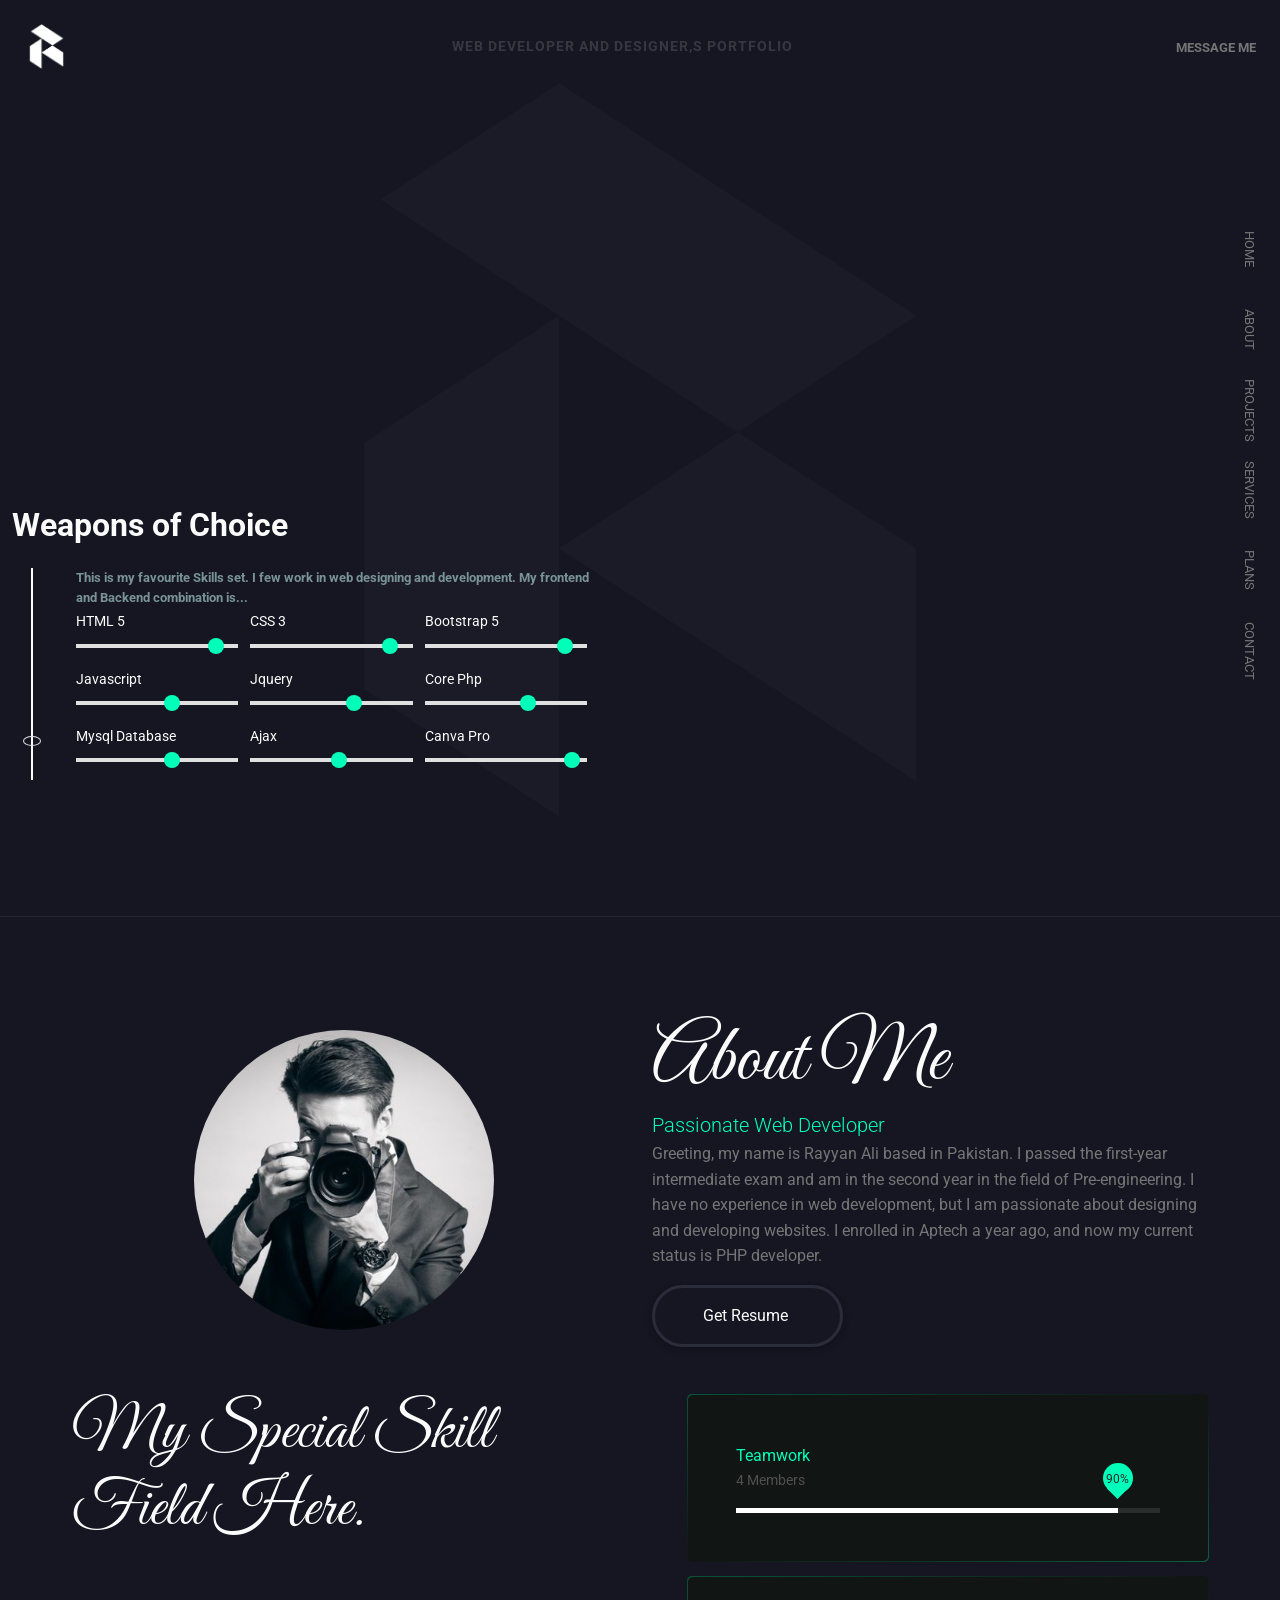
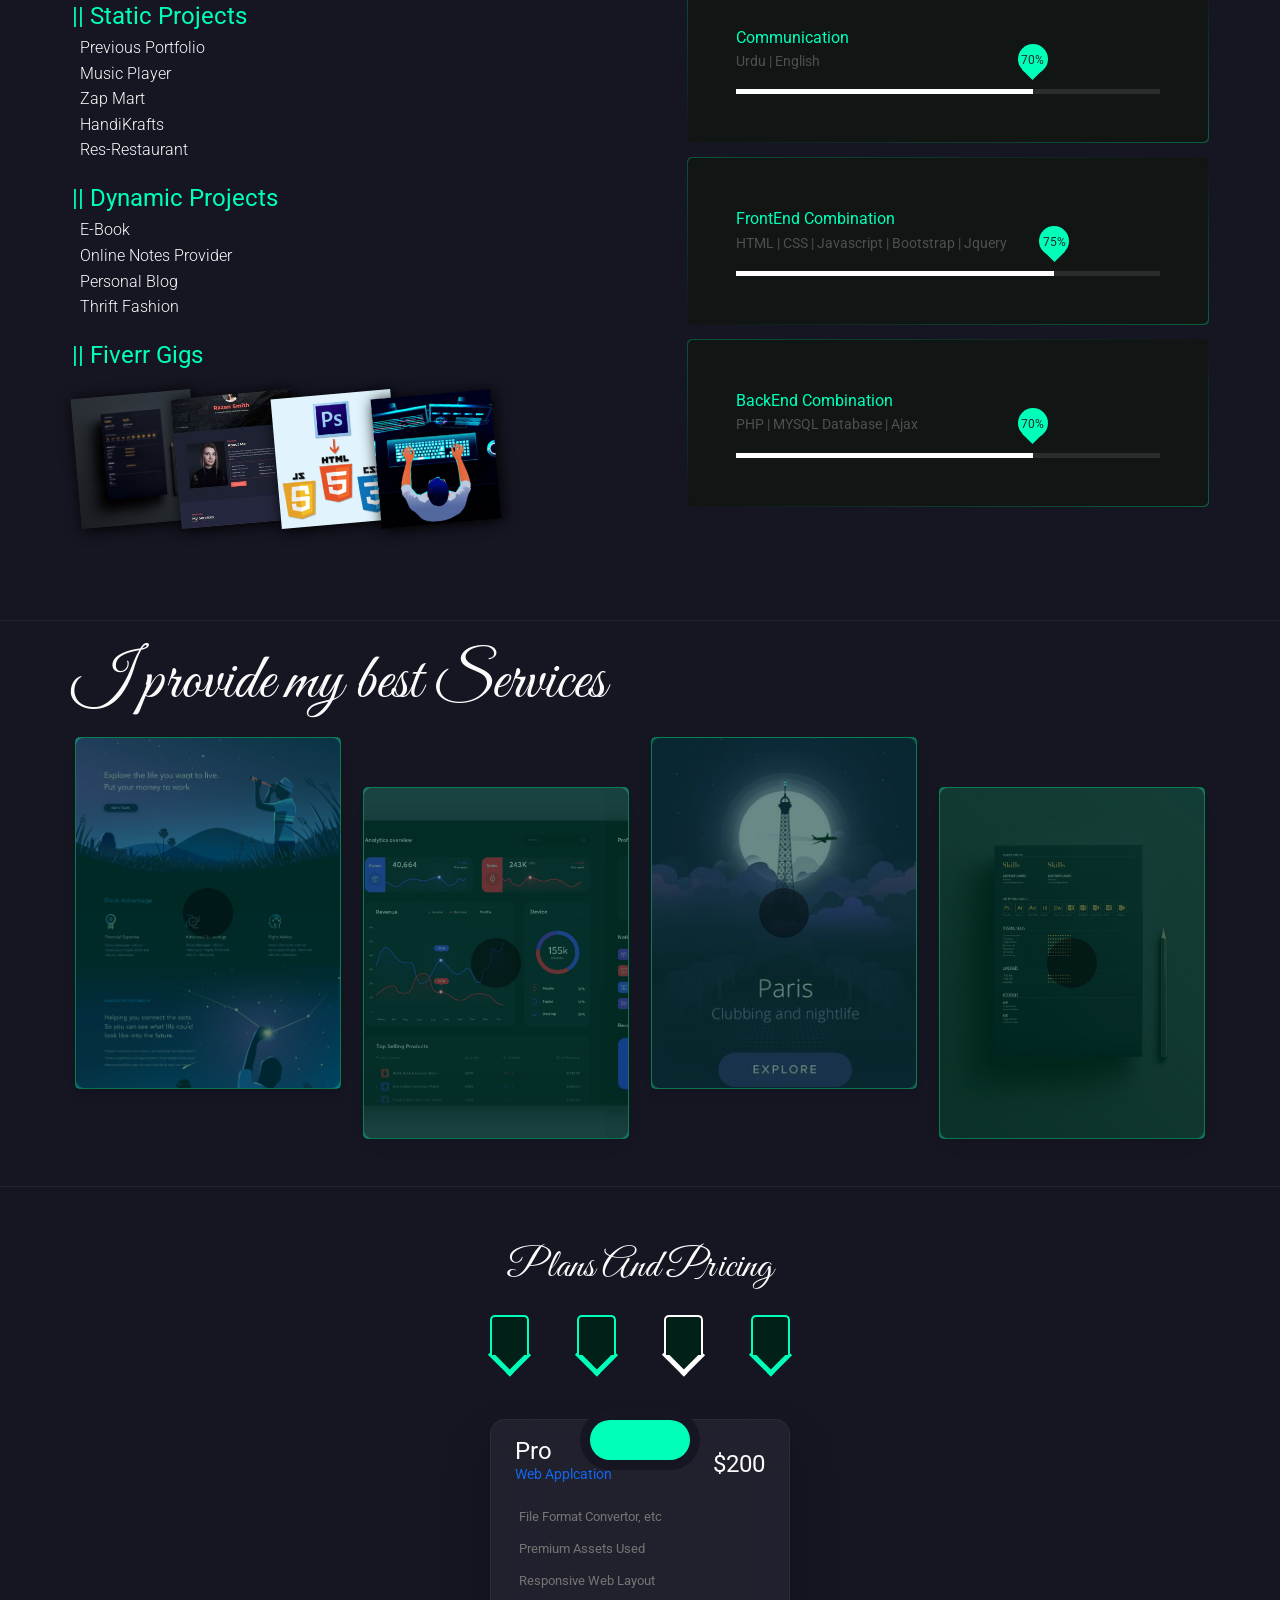
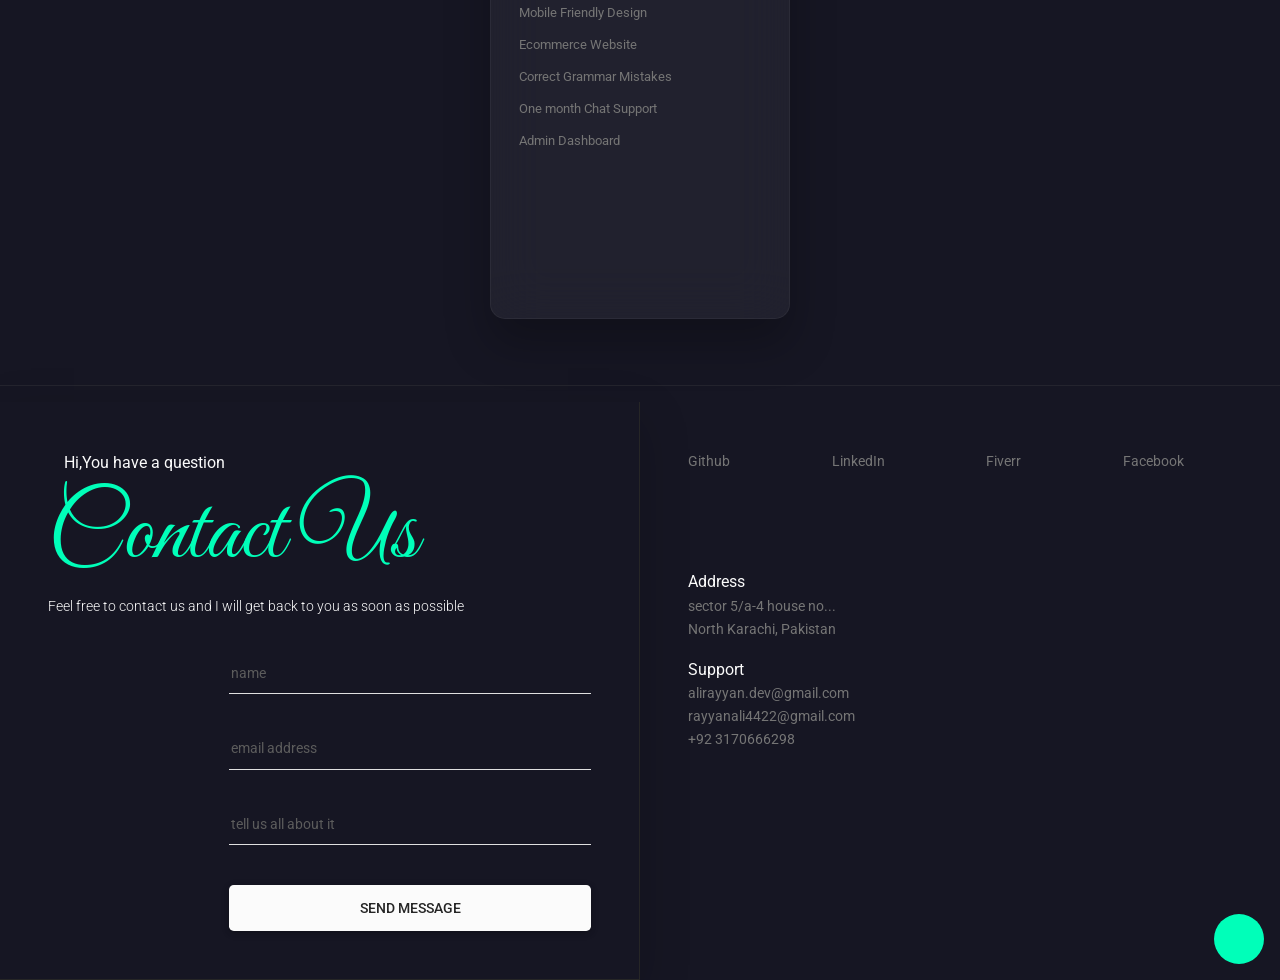
<file: index.html>
<!DOCTYPE html>
<html lang="en">

<head>
    <meta charset="UTF-8">
    <meta http-equiv="X-UA-Compatible" content="IE=edge">
    <meta name="viewport" content="width=device-width, initial-scale=1.0">
    <!-- bootstrap link -->
    <link href="https://cdn.jsdelivr.net/npm/bootstrap@5.2.1/dist/css/bootstrap.min.css" rel="stylesheet"
        integrity="sha384-iYQeCzEYFbKjA/T2uDLTpkwGzCiq6soy8tYaI1GyVh/UjpbCx/TYkiZhlZB6+fzT" crossorigin="anonymous">
    <!-- bootstrap ui kit link -->
    <link href="https://fonts.googleapis.com/css2?family=Roboto:wght@100;300;400;500;700;900&display=swap"
        rel="stylesheet">
    <link href="https://fonts.googleapis.com/css2?family=Great+Vibes&display=swap" rel="stylesheet">
    <link rel="stylesheet" href="./assets/mdbootstrap/css/mdb.min.css">
    <link rel="stylesheet" href="https://site-assets.fontawesome.com/releases/v6.2.0/css/all.css">
    <script src="https://cdnjs.cloudflare.com/ajax/libs/jquery/3.6.1/jquery.min.js"
        integrity="sha512-aVKKRRi/Q/YV+4mjoKBsE4x3H+BkegoM/em46NNlCqNTmUYADjBbeNefNxYV7giUp0VxICtqdrbqU7iVaeZNXA=="
        crossorigin="anonymous" referrerpolicy="no-referrer"></script>
    <title>Portfolio</title>
    <link rel="stylesheet" href="style.css">
</head>
<body>
        <!-- preivew not available popup -->
        <div class="preview w-100 vh-100 position-fixed" style="z-index: 99999 !important;">
            <div class="popup bg-light col-4 rounded">
               <i style="cursor: pointer;" class="preview_cross float-end fa-light text-primary fa-xmark fs-5  p-2 me-1"></i>
               <div class=" my-5 text-center">
                <p class="mb-0 pb-0  text-dark">Project preview could not available</p>
                <p class="  text-dark">My work on this project is not complete. </p>
               </div>
                <div class="position-absolute bottom-0 start-0 w-100 text-end border-top">
                    <button class="btn shadow-0 text-primary py-3  preview_cross">Go Back</button>
                </div>
            </div>
        </div>
    <nav  style="z-index: 99999;"
        class="d-flex top-nav  align-items-center justify-content-between m-0 p-4 position-absolute  top-0 start-0 end-0">
        <div class=""><img width="45px" src="./assets/Images/logo.png" alt=""></div>
        <div class="d-none d-sm-block"> <a class="nav-link  fw-bold text-uppercase fs-7 "
                style="letter-spacing: 1px;color: #ffffff25 !important;" aria-current="page">Web Developer and
                Designer,s Portfolio</a></div>
        <div class="d-none d-sm-block">
            <a href="#contact" class="text-muted fw-bold  text-uppercase fs-8 ">message me</a>
        </div>
        <div class="d-block d-sm-none " id="navigation"><i id="cross" class="fa-solid fa-bars fs-4 text-muted"></i>
        </div>

    </nav>
    <div id="navbar" class="end-0 right_div position-fixed" style="z-index: 9999;">

        <ul
            class="text-light p-0 m-0 list-unstyled d-flex align-items-center flex-column justify-content-center vh-100">
            <li style="transform:rotate(90deg);margin-bottom:60px;" class=" fs-8 "><a href="#home"
                    class="text-muted">HOME</a></li>
            <li style="transform:rotate(90deg);margin-bottom:60px;" class=" fs-8"><a href="#about"
                    class="text-muted">ABOUT</a></li>
            <li style="transform:rotate(90deg);margin-bottom:60px;" class=" fs-8 "><a href="#project"
                    class="text-muted">PROJECTS</a></li>
            <li style="transform:rotate(90deg);margin-bottom:60px;" class=" fs-8 "><a href="#service"
                    class="text-muted">SERVICES</a></li>
            <li style="transform:rotate(90deg);margin-bottom:60px;" class=" fs-8 "><a href="#plan"
                    class="text-muted">PLANS</a></li>
            <li style="transform:rotate(90deg);" class=" fs-8"><a href="#contact" class="text-muted">CONTACT</a></li>
        </ul>
    </div>

    <div id="home" class="m-0 d-flex ">
        <div class="left_div vh-100 position-relative d-flex align-items-end" style="overflow-x: hidden;">

            <div class="top-50 start-50 position-absolute"
                style="opacity: 0.02;transform:translate(-50%,-50%);z-index:-1;"><img onselectstart="return false;"
                    src="./assets/Images/logo.png" alt=""></div>
            <div class="container-fluid">
                <div class=" text-light fw-bold fs-2 mb-3 ms-4 ms-sm-0">Weapons of Choice</div>
                <div class="d-flex  mb-0 pb-5">
                    <div style="width: 40px;" class="d-none justify-content-center position-relative d-sm-flex">
                        <div style="width: 2px" class="bg-light "></div>
                        <div
                            class="position-absolute d-flex flex-column align-items-center justify-content-around h-100">
                            <i class="fa-solid fa-circle-small text-light "></i>
                            <i class="fa-solid fa-circle-small text-light "></i>
                            <i class="fa-solid fa-circle-small text-light border rounded-circle  py-1 px-2 "></i>
                        </div>
                    </div>
                    <div class="content col-10 col-sm-8 col-md-7 col-lg-5 ms-4">
                        <p class="fs-8 fw-bold text-green  pb-0 mb-0 ">This is my favourite Skills set. I few work in
                            web designing and development. My frontend and Backend combination is...</p>
                        <div class="row m-0  ">
                            <div class="skill col-4 ps-0 ">
                                <label class="form-label text-light fs-7  mb-0" for="customRange1">HTML 5 </label>
                                <div class="range">
                                    <input type="range" value="90" step="100" class="slider form-range active"
                                        id="customRange1" />
                                </div>
                            </div>
                            <div class="skill col-4 ps-0 ">
                                <label class="form-label text-light fs-7  mb-0" for="customRange1">CSS 3</label>
                                <div class="range">
                                    <input type="range" value="90" step="100" class="slider form-range active"
                                        id="customRange1" />
                                </div>
                            </div>
                            <div class="skill col-4 ps-0 ">
                                <label class="form-label text-light fs-7  mb-0" style="white-space: nowrap;"
                                    for="customRange1">Bootstrap 5</label>
                                <div class="range">
                                    <input type="range" value="90" step="100" class="slider form-range active"
                                        id="customRange1" />
                                </div>
                            </div>
                        </div>
                        <div class="row m-0 ">
                            <div class="skill col-4 ps-0 ">
                                <label class="form-label text-light fs-7  mb-0" for="customRange1">Javascript</label>
                                <div class="range">
                                    <input type="range" value="60" step="100" class="slider form-range active"
                                        id="customRange1" />
                                </div>
                            </div>
                            <div class="skill col-4 ps-0">
                                <label class="form-label text-light fs-7  mb-0" for="customRange1">Jquery</label>
                                <div class="range">
                                    <input type="range" value="65" step="100" class="slider form-range active"
                                        id="customRange1" />
                                </div>
                            </div>
                            <div class="skill col-4 ps-0 ">
                                <label class="form-label text-light fs-7  mb-0" for="customRange1"
                                    style="white-space: nowrap;">Core Php </label>
                                <div class="range">
                                    <input type="range" value="65" step="100" class="slider form-range active"
                                        id="customRange1" />
                                </div>
                            </div>
                        </div>
                        <div class="row m-0 ">
                            <div class="skill col-4 ps-0 ">
                                <label class="form-label text-light fs-7  mb-0" for="customRange1"
                                    style="white-space: nowrap;">Mysql Database</label>
                                <div class="range">
                                    <input type="range" value="60" step="100" class="slider form-range active"
                                        id="customRange1" />
                                </div>
                            </div>
                            <div class="skill col-4 ps-0">
                                <label class="form-label text-light fs-7  mb-0" for="customRange1">Ajax</label>
                                <div class="range">
                                    <input type="range" value="55" step="100" class="slider form-range active"
                                        id="customRange1" />
                                </div>
                            </div>
                            <div class="skill col-4 ps-0 ">
                                <label class="form-label text-light fs-7  mb-0" for="customRange1"
                                    style="white-space: nowrap;">Canva Pro</label>
                                <div class="range">
                                    <input type="range" value="95" step="100" class="slider form-range active"
                                        id="customRange1" />
                                </div>
                            </div>
                        </div>
                    </div>
                </div>
                <div class="text-light mx-auto indicator mb-5">
                    <div class="chevron"></div>
                    <div class="chevron"></div>
                    <div class="chevron"></div>
                </div>

            </div>
        </div>
    </div>
    <hr>
    <div id="about" class="about my-5 py-5">
        <div class="row m-0 pb-5 px-2 px-sm-5 ">
            <div class="col-12 col-md-6  my-auto">
                <div class="profile_img rounded-circle mx-auto  mb-4 mb-sm-0" style="max-width:300px;max-height:300px;">
                    <img class="rounded-circle img-fluid" src="./assets/Images/profile.jpg" alt="">
                </div>
            </div>
            <div class="col-12 col-md-6 my-auto">
                <div class="display-1 p-0 m-0 text-light" style="font-family: 'Great Vibes', cursive;
                ">About Me</div>
                <!-- <p class="fs-2 p-0 m-0 text-light" style="font-family: 'Great Vibes', cursive;
">Rayyan ali</p> -->
                <p class=" fs-5 m-0 p-0 fw-light" style="color:#00FFB9;">Passionate Web Developer</p>
                <p class="text-muted ">Greeting, my name is Rayyan Ali based in Pakistan. I passed the first-year
                    intermediate exam and am in the second year in the field of Pre-engineering. I have no experience in
                    web development, but I am passionate about designing and developing websites. I enrolled in Aptech a
                    year ago, and now my current status is PHP developer.</p>
                <a href="./resume.pdf" class="gradient btn text-light rounded-pill  text-capitalize fw-normal fs-6 p-3 px-5"
                    style="border:3px solid #2A2C39;">Get Resume <i
                        class=" fa-solid fa-down-to-bracket ms-1"></i></a>
            </div>
        </div>
        <div id="project" class="row  m-0 ">
            <div class="col-12 col-md-6 px-2 px-sm-5  d-flex d-md-block flex-column">
                <div class="display-3 px-4 display-md-1 text-light mb-5" style="font-family:'Great Vibes', cursive;">My
                    Special Skill Field Here.</div>
                <div class="d-block px-4 d-sm-flex  d-md-block">
                    <div>
                        <p class="fs-4 mb-0  " style="color:#00FFB9 ;">|| Static Projects</p>
                        <ul class="list-unstyled">
                            <li><a class="text-light fw-light" href="https://portfoliorayyan.netlify.app/"
                                    target="_blank"><i style="color:#00FFB9 ;"
                                        class="fa-light me-2 fs-8 fa-circle-small"></i>Previous Portfolio</a></li>
                            <li><a class="text-light fw-light" target="_blank"
                                    href="https://devrayyan.github.io/Music-Player/"><i style="color:#00FFB9 ;"
                                        class="fa-light me-2 fs-8 fa-circle-small"></i>Music Player</a></li>
                            <li><a class="text-light fw-light" href="https://zap-mart.netlify.app/index.html"
                                    target="_blank"><i style="color:#00FFB9 ;"
                                        class="fa-light me-2 fs-8 fa-circle-small"></i>Zap Mart</a></li>
                            <li class="preview_link"style="cursor: pointer;"><a class="text-light fw-light"><i style="color:#00FFB9 ;"
                                        class="fa-light me-2 fs-8 fa-circle-small"></i>HandiKrafts</a></li>
                            <li><a class="text-light fw-light" href="https://restaurant-res.netlify.app/"
                                    target="_blank"><i style="color:#00FFB9 ;"
                                        class="fa-light me-2 fs-8 fa-circle-small"></i>Res-Restaurant </a></li>
                        </ul>
                    </div>

                    <div class="ms-0 ms-sm-5 ms-md-auto">
                        <p class="fs-4 mb-0" style="color:#00FFB9 ;">|| Dynamic Projects</p>
                        <ul class="list-unstyled ">
                            <li class="  preview_link " style="cursor: pointer;"><a class="text-light fw-light "><i
                                        style="color:#00FFB9 ;"
                                        class="fa-light me-2 fs-8 fa-circle-small"></i>E-Book</a></li>
                            <li class="  preview_link " style="cursor: pointer;"><a class="text-light fw-light "><i
                                        style="color:#00FFB9 ;"
                                        class="fa-light me-2 fs-8 fa-circle-small"></i>Online Notes Provider</a></li>
                            <li class="  preview_link " style="cursor: pointer;"><a class="text-light fw-light "><i
                                        style="color:#00FFB9 ;"
                                        class="fa-light me-2 fs-8 fa-circle-small"></i>Personal Blog</a></li>
                            <li><a target="_blank" class="text-light fw-light"
                                    href="http://webapplicationthrift.000webhostapp.com/"><i style="color:#00FFB9 ;"
                                        class="fa-light me-2 fs-8 fa-circle-small"></i>Thrift Fashion</a></li>
                        </ul>
                    </div>
                </div>
                <div class="px-4">
                    <p class="fs-4 mb-0  " style="color:#00FFB9 ;">|| Fiverr Gigs</p>
                    <div class="container-fluid d-flex mb-4 mb-md-0">
                        <div class="social-card">
                            <a href="https://www.fiverr.com/share/DVAxDD" target="_blank" class="overlay">Resume
                                Writing</a>
                        </div>
                        <div class="social-card">
                            <a href="https://www.fiverr.com/share/64GoYL" target="_blank" class="overlay">Portfolio
                                Website</a>

                        </div>
                        <div class="social-card">
                            <a href="https://www.fiverr.com/share/Y6AlRq" target="_blank" class="overlay">PSD to
                                HTML</a>

                        </div>
                        <div class="social-card">
                            <a href="https://www.fiverr.com/share/oYr4d8" target="_blank" class="overlay">FrontEnd
                                Developer</a>

                        </div>
                    </div>
                </div>
            </div>
            <div class="col-12 col-md-6 px-2 px-sm-5 ">
                <div class="container-fluid ps-sm-0">
                    <div class="skill-progress-single-item p-5 mb-3 " style="background:#22242c;">
                        <div class="tag text-muted">Teamwork</div>
                        <p class="fs-7">4 Members</p>
                        <div class="skill-box">
                            <div class="progress-line" data-width="90" style="width: 90%;">
                                <span class="skill-percentage text-dark rounded-circle">90%</span>
                            </div>
                        </div>
                    </div>
                    <div class="skill-progress-single-item p-5 mb-3" style="background:#22242c;">
                        <div class="tag text-muted">Communication</div>
                        <p class="fs-7">Urdu | English</p>

                        <div class="skill-box">
                            <div class="progress-line" data-width="90" style="width: 70%;">
                                <div class="skill-percentage text-dark rounded-circle ">70%</div>
                            </div>
                        </div>
                    </div>
                    <div class="skill-progress-single-item p-5 mb-3" style="background:#22242c;">
                        <div class="tag text-muted">FrontEnd Combination</div>
                        <p class="fs-7">HTML | CSS | Javascript | Bootstrap | Jquery</p>
                        <div class="skill-box">
                            <div class="progress-line" data-width="90" style="width:75%;">
                                <div class="skill-percentage text-dark rounded-circle ">75%</div>
                            </div>
                        </div>
                    </div>
                    <div class="skill-progress-single-item p-5 mb-3" style="background:#22242c;">
                        <div class="tag text-muted">BackEnd Combination</div>
                        <p class="fs-7">PHP | MYSQL Database | Ajax</p>

                        <div class="skill-box">
                            <div class="progress-line" data-width="90" style="width: 70%;">
                                <div class="skill-percentage text-dark rounded-circle ">70%</div>
                            </div>
                        </div>
                    </div>
                </div>
            </div>
        </div>
    </div>
    <hr>
    <div id="service" class="px-2 px-sm-5 my-4 pb-4  ">
        <div class="display-3 px-4 display-md-1 text-light mb-3" style="font-family:'Great Vibes', cursive;">I provide
            my best Services</div>
        <div class="row px-3 m-0  ">
            <div class="col-12 col-sm-6 col-lg-3 service  mt-lg-auto mt-4">
                <div class="card ">
                    <img class="rounded" style="object-fit:cover;opacity: .5;" height="350px"
                        src="./assets/Images/reponsive.png" alt="">
                    <div
                        class="h-100 p-2 rounded position-absolute service-content d-flex justify-content-center align-items-center flex-column ">

                        <div class=" fw-bold fs-3 text-center" style="color:#00FFB9;line-height: 35px;">Responsive Web
                            Design</div>
                        <p class="text-center fs-7 text-dark m-0 p-0 " style="line-height: 25px;">Access to content that
                            is appropriately adapted on any device greatly improves the user experience. A good
                            responsive design also improves readability, increases the time spent on a website, it
                            enhances interaction or, in the case of e-commerce, improves sales</p>
                    </div>
                    <a class="card-overlay"><i class="fa-solid fa-lock lock"></i></a>
                </div>
                <div class="head d-none d-lg-block"></div>
            </div>
            <div class="col-12 col-sm-6 col-lg-3 service  mt-lg-auto mt-4">
                <div class="head d-none d-lg-block"></div>
                <div class="card ">
                    <img class="rounded" style="object-fit:cover;opacity: .5;" height="350px"
                        src="./assets/Images/db.png" alt="">
                    <div
                        class="h-100 p-2 rounded position-absolute service-content d-flex justify-content-center align-items-center flex-column ">

                        <div class=" fw-bold fs-3 text-center" style="color:#00FFB9;line-height: 35px;">Dashboard Design
                        </div>
                        <p class="text-center fs-7 text-dark m-0 p-0 " style="line-height: 25px;">A dashboard design
                            software helps you to spot trends and presents analysis results with beautiful charts to
                            turn data into actionable insights..</p>
                    </div>
                    <a class="card-overlay rounded"><i class="fa-solid fa-lock lock"></i></a>

                </div>
            </div>
            <div class="col-12 col-sm-6 col-lg-3 service mt-lg-auto mt-4">
                <div class="card ">
                    <img class="rounded" style="object-fit:cover;opacity: .5;" height="350px"
                        src="./assets/Images/paris.jpg" alt="">

                    <div
                        class="h-100 p-2 rounded position-absolute service-content d-flex justify-content-center align-items-center flex-column ">

                        <div class=" fw-bold fs-3 text-center" style="color:#00FFB9;line-height: 35px;">Dynamic Website
                        </div>
                        <p class="text-center fs-7 text-dark m-0 p-0 " style="line-height: 25px;">A dynamic website is a
                            website that displays different types of content every time a user views it. This display
                            changes depending on a number of factors like viewer demographics, time of day, location,
                            language settings, and so on.</p>
                    </div>
                    <a class="card-overlay"><i class="fa-solid fa-lock lock"></i></a>
                </div>
                <div class="head d-none d-lg-block"></div>
            </div>
            <div class="col-12 col-sm-6 col-lg-3 service mt-lg-auto mt-4">
                <div class="head d-none d-lg-block"></div>
                <div class="card ">
                    <img class="rounded" style="object-fit:cover;opacity: .5;" height="350px"
                        src="./assets/Images/gig1.jpg" alt="">
                    <div
                        class="h-100 p-2 rounded position-absolute service-content d-flex justify-content-center align-items-center flex-column ">

                        <div class="fw-bold fs-3 text-center" style="color:#00FFB9;line-height: 35px;">Personal
                            Portfolio Website</div>
                        <p class="text-center fs-7 text-muted m-0 p-0 " style="line-height: 25px;">A portfolio is a
                            living and changing collection of records that reflect your accomplishments, skills,
                            experiences, and attributes. It highlights and showcases samples of some of your best work,
                            along with life experiences, values and achievements.</p>
                    </div>
                    <a class="card-overlay"><i class="fa-solid fa-lock lock"></i></a>
                </div>
            </div>
        </div>
    </div>
    <hr>
    <div id="plan">
        <div class="row m-0 justify-content-center fs-1 text-light mb-3 mt-5"
            style="font-family:'Great Vibes', cursive;;">
            Plans And Pricing
        </div>
        <div class="plans d-flex mb-3 justify-content-center pb-5">
            <div data-id="0" class="plan me-3 me-sm-5"><i class="fa-solid fa-star"></i></div>
            <div data-id="1" class="plan me-3 me-sm-5"><i class="fa-solid fa-bolt"></i></div>
            <div data-id="2" class="plan active_plan me-3 me-sm-5"><i class="fa-solid fa-paper-plane"></i></div>
            <div data-id="3" class="plan "><i class="fa-solid fa-rocket-launch"></i></div>


        </div>
        <div class="price">
            <div id="0" class="pricing  ">
                <div class="d-flex mt-3 justify-content-between align-items-end px-4">
                    <div class=""><i class="fa-solid fa-star fa-2x  text-danger"></i>
                        <div class="lh-sm">
                            <p class="m-0 p-0 fs-4 text-light">Lite</p>
                            <p class="m-0 p-0 fs-7"><span class="text-danger ">Static Website</span></p>
                        </div>
                    </div>
                    <div class=" fs-4 text-light">$50</div>
                </div>
                <div class="ms-4 mt-3">
                    <ul class="lh-lg list-unstyled">
                        <li><i class="fa-solid fa-check-circle text-success"></i> <span class="ms-1 fs-8 text-muted">PSD
                                to HTML Conversion</span></li>
                        <li><i class="fa-solid fa-check-circle text-success"></i> <span
                                class="ms-1 fs-8 text-muted">Jpg/Png to HTML Conversion</span></li>
                        <li><i class="fa-solid fa-check-circle text-success"></i> <span class="ms-1 fs-8 text-muted">PDF
                                to HTML Conversion</span></li>
                        <li><i class="fa-solid fa-check-circle text-muted"></i> <span
                                class="ms-1 fs-8 text-muted">Premium Assets Used</span></li>
                        <li><i class="fa-solid fa-check-circle text-success"></i> <span
                                class="ms-1 fs-8 text-muted">Responsive Web Layout</span></li>
                        <li><i class="fa-solid fa-check-circle text-success"></i> <span
                                class="ms-1 fs-8 text-muted">Mobile Friendly Design</span></li>
                        <li><i class="fa-solid fa-check-circle text-muted"></i> <span
                                class="ms-1 fs-8 text-muted">Ecommerce Website</span></li>
                        <li><i class="fa-solid fa-check-circle text-muted"></i> <span
                                class="ms-1 fs-8 text-muted">Correct Grammar Mistakes</span></li>
                        <li><i class="fa-solid fa-check-circle text-muted"></i> <span class="ms-1 fs-8 text-muted">One
                                month Chat Support</span></li>
                        <li><i class="fa-solid fa-check-circle text-muted"></i> <span class="ms-1 fs-8 text-muted">Admin
                                Dashboard</span></li>



                    </ul>
                </div>
            </div>
            <div id="1" class="pricing ">
                <div class="d-flex mt-3 justify-content-between align-items-end px-4">
                    <div class=""><i class="fa-solid fa-bolt fa-2x  text-warning"></i>
                        <div class="lh-sm">
                            <p class="m-0 p-0 fs-4 text-light">Bussiness</p>
                            <p class="m-0 p-0 fs-7"><span class="text-warning fw-light">Static Website</span></p>
                        </div>
                    </div>
                    <div class=" fs-4 text-light">$100</div>
                </div>
                <div class="ms-4 mt-3">
                    <ul class="lh-lg list-unstyled">
                        <li><i class="fa-solid fa-check-circle text-success"></i> <span class="ms-1 fs-8 text-muted">1
                                Page 5+ Sections</span></li>
                        <li><i class="fa-solid fa-check-circle text-success"></i> <span
                                class="ms-1 fs-8 text-muted">Premium Assets Used</span></li>
                        <li><i class="fa-solid fa-check-circle text-success"></i> <span
                                class="ms-1 fs-8 text-muted">Responsive Web Layout</span></li>
                        <li><i class="fa-solid fa-check-circle text-success"></i> <span
                                class="ms-1 fs-8 text-muted">Mobile Friendly Design</span></li>
                        <li><i class="fa-solid fa-check-circle text-muted"></i> <span
                                class="ms-1 fs-8 text-muted">Ecommerce Website</span></li>
                        <li><i class="fa-solid fa-check-circle text-success"></i> <span
                                class="ms-1 fs-8 text-muted">Correct Grammar Mistakes</span></li>
                        <li><i class="fa-solid fa-check-circle text-success"></i> <span class="ms-1 fs-8 text-muted">One
                                month Chat Support</span></li>
                        <li><i class="fa-solid fa-check-circle text-muted"></i> <span class="ms-1 fs-8 text-muted">Admin
                                Dashboard</span></li>

                    </ul>
                </div>
            </div>
            <div id="2" class="pricing active">
                <div class="d-flex mt-3 justify-content-between align-items-end px-4">
                    <div class=""><i class="fa-solid fa-paper-plane fa-2x  text-primary"></i>
                        <div class="lh-sm">
                            <p class="m-0 p-0 fs-4 text-light">Pro</p>
                            <p class="m-0 p-0 fs-7"><span class="text-primary ">Web Applcation</span></p>
                        </div>
                    </div>
                    <div class=" fs-4 text-light">$200</div>
                </div>
                <div class="ms-4 mt-3">
                    <ul class="lh-lg list-unstyled">

                        <li><i class="fa-solid fa-check-circle text-success"></i> <span
                                class="ms-1 fs-8 text-muted">File Format Convertor, etc</span></li>
                        <li><i class="fa-solid fa-check-circle text-success"></i> <span
                                class="ms-1 fs-8 text-muted">Premium Assets Used</span></li>
                        <li><i class="fa-solid fa-check-circle text-success"></i> <span
                                class="ms-1 fs-8 text-muted">Responsive Web Layout</span></li>
                        <li><i class="fa-solid fa-check-circle text-success"></i> <span
                                class="ms-1 fs-8 text-muted">Mobile Friendly Design</span></li>
                        <li><i class="fa-solid fa-check-circle text-muted"></i> <span
                                class="ms-1 fs-8 text-muted">Ecommerce Website</span></li>
                        <li><i class="fa-solid fa-check-circle text-success"></i> <span
                                class="ms-1 fs-8 text-muted">Correct Grammar Mistakes</span></li>
                        <li><i class="fa-solid fa-check-circle text-success"></i> <span class="ms-1 fs-8 text-muted">One
                                month Chat Support</span></li>
                        <li><i class="fa-solid fa-check-circle text-success"></i> <span
                                class="ms-1 fs-8 text-muted">Admin Dashboard</span></li>

                    </ul>
                </div>
            </div>
            <div id="3" class="pricing ">
                <div class="d-flex mt-3 justify-content-between align-items-end px-4">
                    <div class=""><i class="fa-solid fa-rocket-launch  fa-2x  text-secondary"></i>
                        <div class="lh-sm">
                            <p class="m-0 p-0 fs-4 text-light">Ultimate</p>
                            <p class="m-0 p-0 fs-7"><span class="text-secondary ">Dynamic Website</span></p>
                        </div>
                    </div>
                    <div class=" fs-4 text-light">$500+</div>
                </div>
                <div class="ms-4 mt-3">
                    <ul class="lh-lg list-unstyled">
                        <li><i class="fa-solid fa-check-circle text-success"></i> <span
                                class="ms-1 fs-8 text-muted">Premium Assets Used</span></li>
                        <li><i class="fa-solid fa-check-circle text-success"></i> <span
                                class="ms-1 fs-8 text-muted">Responsive Web Layout</span></li>
                        <li><i class="fa-solid fa-check-circle text-success"></i> <span
                                class="ms-1 fs-8 text-muted">Mobile Friendly Design</span></li>
                        <li><i class="fa-solid fa-check-circle text-success"></i> <span
                                class="ms-1 fs-8 text-muted">Ecommerce Website</span></li>
                        <li><i class="fa-solid fa-check-circle text-success"></i> <span
                                class="ms-1 fs-8 text-muted">Correct Grammar Mistakes</span></li>
                        <li><i class="fa-solid fa-check-circle text-success"></i> <span class="ms-1 fs-8 text-muted">One
                                month Chat Support</span></li>
                        <li><i class="fa-solid fa-check-circle text-success"></i> <span
                                class="ms-1 fs-8 text-muted">Admin Dashboard</span></li>
                        <li><i class="fa-solid fa-check-circle text-success"></i> <span class="ms-1 fs-8 text-muted">Six
                                month Chat Support</span></li>

                    </ul>
                </div>
            </div>
        </div>
    </div>
    <hr>
    <div id="contact" class="row m-0">
        <div class="col-12 mx-auto col-sm-8 col-md-6 p-3 p-sm-5 border-end border-bottom border-dark shadow-lg">
            <div>
                <span class=" text-light ms-3 ">Hi,You have a question</span>
                <div style="color:#00FFB9;font-family:'Great Vibes', cursive;font-size:6rem;"
                    class="lh-sm contact-heading">Contact Us</div>
                <p class="text-light fw-light fs-7">Feel free to contact us and I will get back to you as soon as
                    possible</p>
            </div>
            
                <div class="d-flex flex-column col-12 col-lg-8  ms-auto">
                    <input required type="text" class="name pb-2 mt-4 mb-3 border-0 border-bottom border-muted text-muted contact"
                    style="background: none;outline:none;" placeholder="name">
                    <input required type="text" class=" email pb-2 mt-4 mb-3 border-0 border-bottom border-muted text-muted contact"
                    style="background: none;outline:none;" placeholder="email address" >
                    <input required type="text" class=" pb-2 mt-4 mb-3 msg border-0 border-bottom border-muted text-muted contact"
                    style="background: none;outline:none;" placeholder="tell us all about it" >
                    <button class="btn btn-light text-dark mt-4 btn-lg submit" >Send Message</button>
                </div>
            
            </div>
        <div class="col-12 position-relative col-sm-8 mx-auto col-md-6 p-5 text-center text-sm-start">
            <div class="">
                <ul class="list-unstyled d-flex flex-column flex-sm-row justify-content-between m-0 me-md-5 ">
                    <li class="d-block d-sm-none text-light fs-6">Social Links</li>
                    <li class="fs-7"><a target="_blank" href="https://github.com/DevRayyan" class="text-muted">Github</a></li>
                    <li class="fs-7"><a target="_blank" href="https://www.linkedin.com/in/rayyan-ali-48385b244/" class="text-muted">LinkedIn</a></li>
                    <li class="fs-7"><a target="_blank" href="https://www.fiverr.com/rayyanalik?public_mode=true" class="text-muted">Fiverr</a></li>
                    <li class="fs-7"><a target="_blank" href="https://www.facebook.com/profile.php?id=100085572249842" class="text-muted">Facebook</a></li>
                </ul>
            </div>
            <div class="mt-sm-5 pt-sm-5">
                <ul class="list-unstyled ">
                    <li class="text-light fs-6">Address</li>
                    <p style="width:150px;" class="fs-7 text-muted mx-auto mx-sm-0">sector 5/a-4 house no... North
                        Karachi, Pakistan</p>
                </ul>
                <ul class="list-unstyled ">
                    <li class="text-light fs-6">Support</li>
                    <li class="text-muted fs-7">alirayyan.dev@gmail.com</li>
                    <li class="text-muted fs-7">rayyanali4422@gmail.com</li>
                    <li class="text-muted fs-7">+92 3170666298</li>
                </ul>
            </div>
         
                <div style="background:#00FFB9;width: 50px;height: 50px;z-index: 999999;" class="m-3 position-absolute bottom-0 end-0 text-dark rounded-circle"><a
                        href="#home" class="px-4 py-2 text-dark"><i
                            class="fa-solid fa-arrow-up position-absolute top-50 start-50"
                            style="transform:translate(-50%,-50%)"></i></a></div>
        </div>
    </div>

</body>
<script src="https://cdn.jsdelivr.net/npm/bootstrap@5.2.1/dist/js/bootstrap.bundle.min.js"
    integrity="sha384-u1OknCvxWvY5kfmNBILK2hRnQC3Pr17a+RTT6rIHI7NnikvbZlHgTPOOmMi466C8"
    crossorigin="anonymous"></script>
<script src="./assets/mdbootstrap/js/mdb.min.js"></script>
<script src="logic.js"></script>
<script>
    $(document).ready(()=> {



        $(".plan").click(function () {
            id = $(this).data('id');
            $(".pricing").removeClass("active");
            $("#" + id).addClass("active");
            $(".plan").removeClass("active_plan");
            $(this).addClass("active_plan");
        })

        $('.preview_cross').click(function () {
            $('.preview').addClass('hidden');
        })
        $('.preview_link').click(function () {
            $('.preview').removeClass('hidden');
            $('.preview').addClass('preview_cross');
        })




    })
</script>

</html>
</file>
<file: style.css>
body {
    background: #161623;
    font-family: 'Roboto', sans-serif !important;
    overflow-x: hidden !important;
}

.fs-7 {
    font-size: .9rem;
}

.fs-8 {
    font-size: .8rem;
}

.fs-9 {
    font-size: .7rem;
}

.left_div {
    width: 100%;
}

.text-green {
    color: #799395;
}

.slider::-webkit-slider-thumb {

    background: #00FFB9;
}

@media (max-width:577px) {
    .top-nav {
        position: fixed !important;
        top: 0 !important;
        background:#1a1a2a;
        padding: 15px 25px !important;
        box-shadow: 2px 2px 10px #10101a;
    }

    #navbar {
        transition: .3s linear;
        opacity: 0;
        right: 0px;
        background: #000000a0;
        visibility: hidden;
    }

    .navbar {
        transition: .3s linear;
        visibility: visible !important;
        opacity: 1 !important;
    }
}


.indicator {
    position: relative;
    width: 24px;
    height: 24px;
}

.chevron {
    position: absolute;
    width: 22px;
    height: 7px;
    opacity: 0;
    transform: scale3d(0.5, 0.5, 0.5);
    animation: move 3s ease-out infinite;
}

.chevron:first-child {
    animation: move 3s ease-out 1s infinite;
}

.chevron:nth-child(2) {
    animation: move 3s ease-out 2s infinite;
}

.chevron:before,
.chevron:after {
    content: ' ';
    position: absolute;
    top: 0;
    height: 100%;
    width: 51%;
    background: #fff;
}

.chevron:before {
    left: 0;
    transform: skew(0deg, 30deg);
}

.chevron.chevron:nth-child(1)::before,
.chevron.chevron:nth-child(1)::after {
    background-color: #00FFB9;
}

.chevron:after {
    right: 0;
    width: 50%;
    transform: skew(0deg, -30deg);
}

@keyframes move {
    25% {
        opacity: 1;

    }

    33% {
        opacity: 1;
        transform: translateY(30px);
    }

    67% {
        opacity: 1;
        transform: translateY(40px);
    }

    100% {
        opacity: 0;
        transform: translateY(55px) scale3d(0.5, 0.5, 0.5);
    }
}

.center {
    display: flex;
    justify-content: center;
    align-items: center;
}

.gradient:focus {
    background: linear-gradient(to right, #2A2C39, #5e6070);
    /* background:#2A2C39 !important; */

}

.skill-box {
    width: 100%;
    height: 5px;
    background: rgba(255, 255, 255, .1);
    position: relative;
}

.progress-line {
    position: absolute;
    top: 0;
    left: 0;
    height: 100%;
    background-color: #fff;
    width: 0px;
}

.skill-percentage {
    font-size: 12px;
    text-transform: uppercase;
    position: absolute;
    right: -15px;
    top: -45px;
    z-index: 1;
    width: 30px;
    height: 30px;
    display: flex;
    justify-content: center;
    /* align-items: end; */
    padding-top: 7px;
    background: #00FFB9;

}

.skill-percentage::before {
    content: "";
    position: absolute;
    width: 15px;
    height: 15px;
    transform: rotate(45deg);
    background: #00FFB9;
    bottom: -3px;
    z-index: -1;
}

.skill-progress-single-item {
    position: relative;
    border-radius: 5px;
    background: #111514 !important;

}

.skill-progress-single-item::before {
    content: "";
    position: absolute;
    top: -1px;
    left: -1px;
    bottom: -1px;
    right: -1px;
    background: linear-gradient(to right bottom, #085338, #111514, #0b5e3f);
    z-index: -1;
    border-radius: 5px;
}

.tag {
    color: #00FFB9 !important;
}

.social-card {
    /* border: 2px solid #000000; */
    box-shadow: 2px 2px 15px #000000;
    width: 120px !important;
    height: 130px;
    background-position: center !important;
    background-size: cover !important;
    margin-top: 20px;
    transition: .3s ease-out !important;


}

.social-card:nth-child(1) {
    margin-left: -20px;
    background: url('./assets/Images/gig1.jpg');
    z-index: 4;
    transform: rotate(-5deg);
}

.social-card:nth-child(2) {
    margin-left: -20px;
    background: url('./assets/Images/gig2.jpg');
    z-index: 6;
    transform: rotate(-5deg);
}

.social-card:nth-child(3) {
    margin-left: -20px;
    background: url('./assets/Images/gig3.png');
    z-index: 8;
    transform: rotate(-5deg);
}

.social-card:nth-child(4) {
    margin-left: -20px;
    background: url('./assets/Images/gig4.jpg');
    z-index: 10;
    transform: rotate(-5deg);
}

.social-card:hover {
    z-index: 99999;
    transition: .5s;
    transform: rotate(0deg) scale(1.2);
}

.overlay {
    width: 100%;
    transition: .3s;
    height: 100%;
    background: #101314b0;
    opacity: 0;
    color: white !important;
    display: flex;
    justify-content: center;
    align-items: center;
    text-align: center;

}

.social-card:hover>.overlay {
    opacity: 1;
}

.head {
    height: 50px;
}

.service .card {
    position: relative;
    cursor: pointer;
    height: 350px;
    background: #000;
}

.service .card::before {
    content: "";
    position: absolute;
    top: -1px;
    left: -1px;
    right: -1px;
    bottom: -1px;
    background: linear-gradient(to bottom right, #098054, #098054);
    z-index: -1;
    transition: .3s;
    border-radius: 5px;
}

.service .card:hover::before {

    box-shadow: 2px 3px 25px #08080867;
}

.card-overlay {
    position: absolute;
    top: 0%;
    left: 0%;
    width: 100%;
    height: 100%;
    display: flex;
    justify-content: center;
    align-items: center;
    background: #00FFB925;
    transition: .3s all !important;
}

.lock {
    color: #00FFB9;
    font-size: 1.5rem;
    border-radius: 50%;
    background: #00000069;
    width: 50px;
    height: 50px;
    display: flex;
    justify-content: center;
    align-items: center;
}

.service .card:hover>.card-overlay {
    opacity: 0;
    transition: .5s;
    border-radius: 5px;
}

.service .card:hover>.card-overlay i {
    opacity: 0;
}

.service-content {
    opacity: 0;
    transition: .5s;
}

.service-content p {
    color: #969696 !important;
    background: rgba(255, 255, 255, 0.082);
    border-radius: 15px;
    box-shadow: 0 4px 30px rgba(0, 0, 0, 0.1);
    backdrop-filter: blur(6.8px);
    transition: .4s !important;
    opacity: 1;
    border: 1px solid rgba(255, 255, 255, 0.05);

}

.service .card:hover>.service-content {
    opacity: 1;
}

.plan {
    width: 39px;
    height: 40px;
    background: #002018;
    position: relative;
    border-top-left-radius: 5px;
    border-top-right-radius: 5px;
    border: 2px solid #00FFB9;
    border-bottom: none;
    display: flex;
    justify-content: center;
    align-items: center;
    cursor: pointer;
}

.active_plan {
    border-color: #fff !important;
}

.active_plan i {
    color: #fff !important;
}

.plan.active_plan::before {
    border-color: #fff !important;
}

.plan::before {
    content: "";
    position: absolute;
    bottom: -15px;
    left: 2px;
    width: 31px;
    height: 30px;
    transform: rotate(45deg);
    background: #002018;
    border: 5px solid #00FFB9;
    z-index: -1;
    border-top: none;
    border-left: none;
    cursor: pointer;
}

.plan i {
    color: #00FFB9;
}

.price {
    position: relative;
    height: 550px;
    max-width: 450px;
    margin: auto;
}

.pricing::before {
    content: "";
    position: absolute;
    width: 100px;
    height: 40px;
    border-radius: 50px;
    background: #00FFB9;
    top: 0px;
    left: 50%;
    transform: translate(-50%);
}

.pricing::after {
    content: "";
    position: absolute;
    width: 120px;
    height: 60px;
    border-radius: 50px;
    background: #161623;
    top: -10px;
    left: 50%;
    z-index: -1;
    transform: translate(-50%);
}

.pricing {
    width: 300px;
    height: 500px;
    position: absolute;
    top: 0px;
    left: 50%;
    transform: translate(-50%);
    opacity: 0;
    transition: .5s;
    background: rgba(255, 255, 255, 0.05);
    box-shadow: 0 25px 45px rgba(0, 0, 0, 0.25);
    backdrop-filter: blur(25px);
    border-radius: 15px;
    border: 1px solid rgba(255, 255, 255, 0.05);
    /* border-right: 1px solid rgba(255, 255, 255, 0.01);
    border-bottom: 1px solid rgba(255, 255, 255, 0.01); */
}

.pricing.active {
    opacity: 1;
}

.contact::placeholder {
    color: #5c5c5c;
    font-size: .9rem;
}

@media (max-width:942px) {
    .contact-heading {
        font-size: 4rem !important;
    }
}

@media (max-width:356px) {

    .contact-heading {
        font-size: 2rem !important;
    }

    .pricing {
        width: 100% !important;
    }
}
.preview {
    display: none;
    background: rgba(0, 0, 0, 0.822) !important;
}

.preview_cross {
    display: block !important;
}

.popup {

    height: 200px;
    position: fixed;
    top: 50%;
    left: 50%;
    transform: translate(-50%, -50%);
    z-index: 99999 !important;
    background: #00FFB9;
    transition: .5s;
}

.preview.hidden {
    display: none !important;
}
</file>
